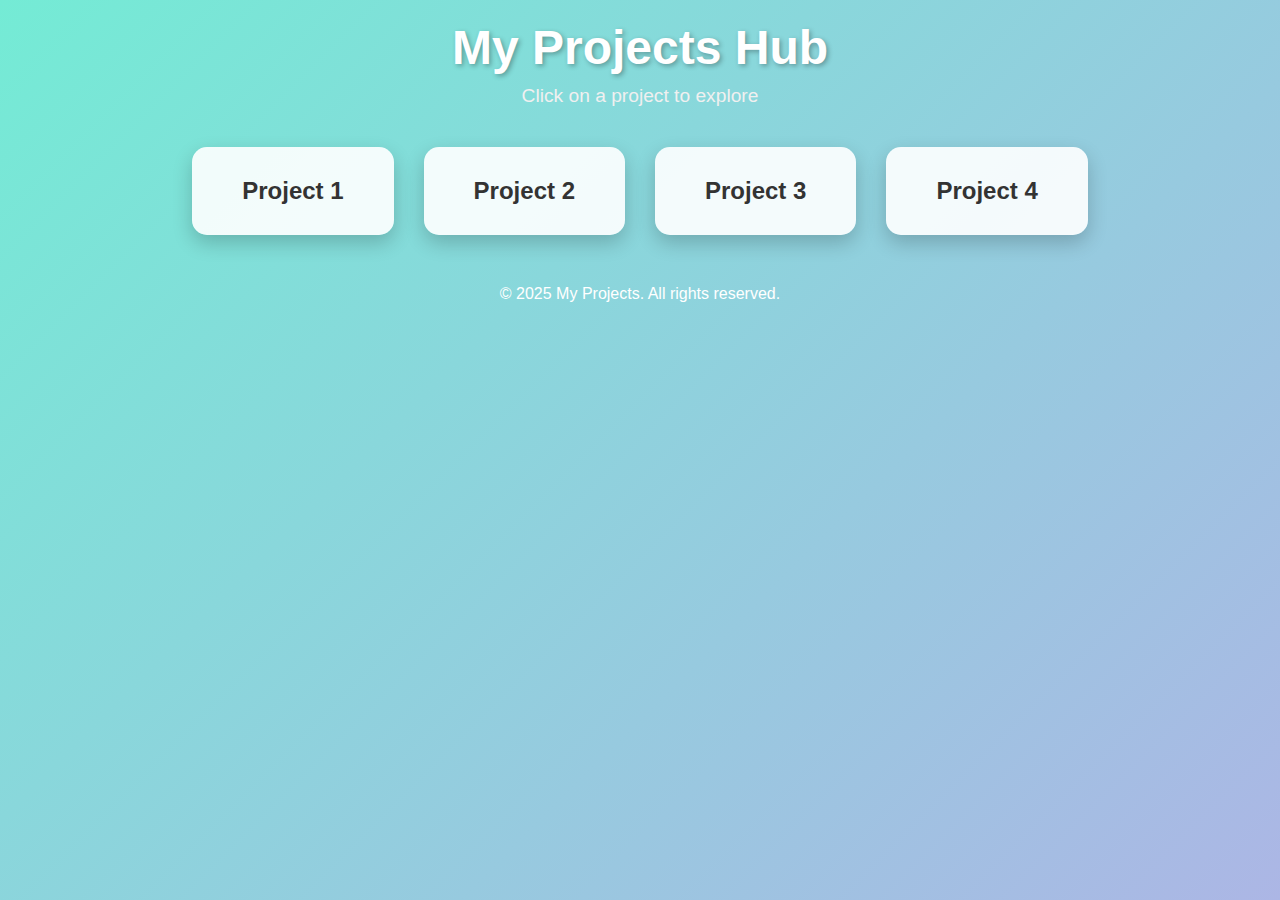
<file: index.html>
<!DOCTYPE html>
<html lang="en">
<head>
    <meta charset="UTF-8">
    <meta name="viewport" content="width=device-width, initial-scale=1.0">
    <title>All Projects</title>
    <link rel="stylesheet" href="style.css">
</head>
<body>
    <header>
        <h1>My Projects Hub</h1>
        <p>Click on a project to explore</p>
    </header>

    <main class="project-container">
        <div class="project-card">
            <a href="Project1/index1.html">Project 1</a>
        </div>
        <div class="project-card">
            <a href="Project2/index2.html">Project 2</a>
        </div>
        <div class="project-card">
            <a href="Project3/index3.html">Project 3</a>
        </div>
        <div class="project-card">
            <a href="Project4/index4.html">Project 4</a>
        </div>
    </main>

    <footer>
        <p>&copy; 2025 My Projects. All rights reserved.</p>
    </footer>
</body>
</html>
</file>
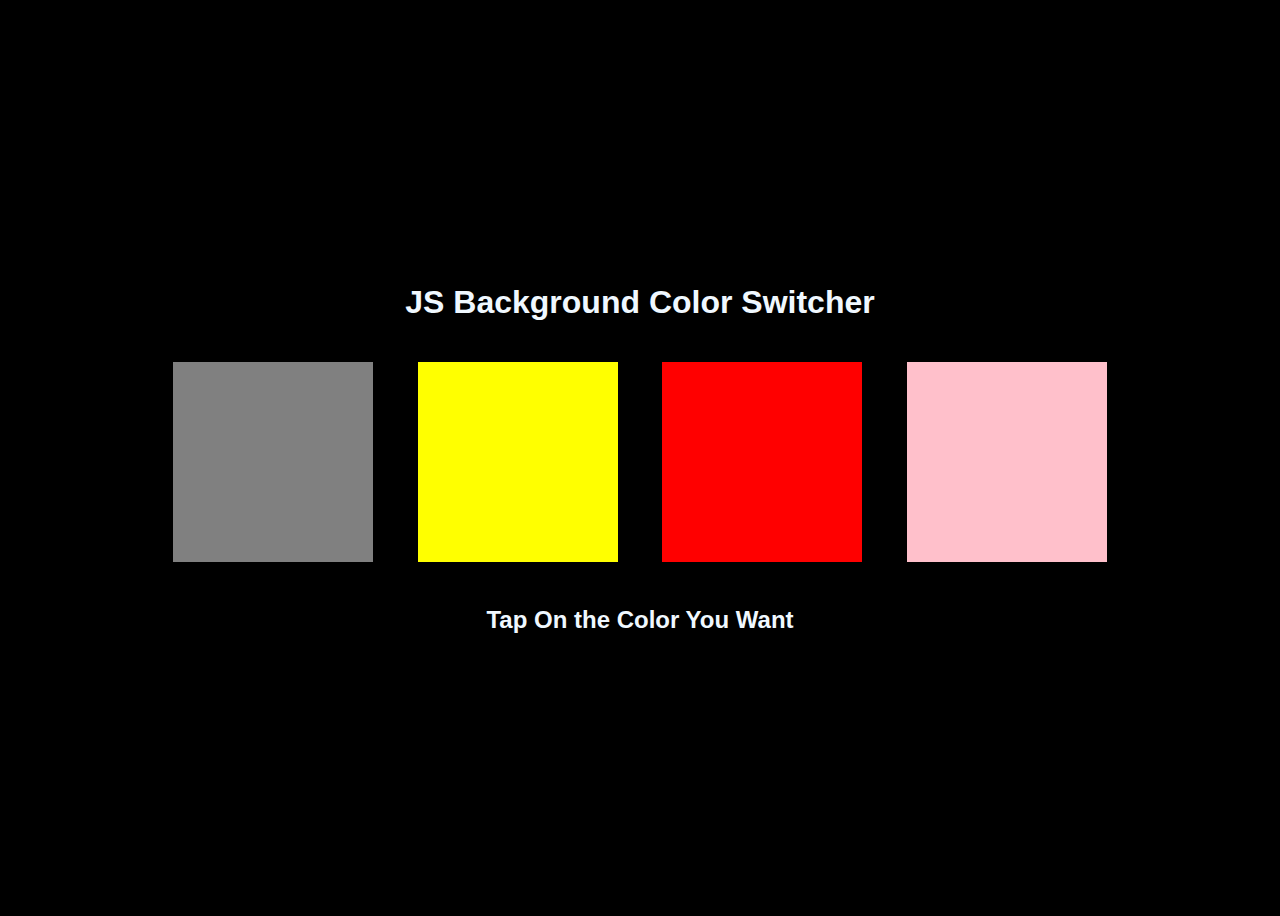
<file: Project1/index.html>
<!DOCTYPE html>
<html lang="en">
<head>
    <meta charset="UTF-8">
    <meta name="viewport" content="width=device-width, initial-scale=1.0">
    <title>Color Chnager</title>
    <link rel="stylesheet" href="style.css" />
</head>
<body style="background-color: black ; color: aliceblue;">
    <div class="par">
        <h1 class="childs" id="child1">JS Background Color Switcher</h1>
        <div class="childs" id="child2">
            <div class="boxes" id="grey"></div>
            <div class="boxes" id="yellow"></div>
            <div class="boxes" id="red"></div>
            <div class="boxes" id="pink"></div>
        </div>
        <h2 class="childs" id="chilld3">Tap On the Color You Want</h2>
    </div>
    <script src="script.js"></script>
</body>
</html>
</file>
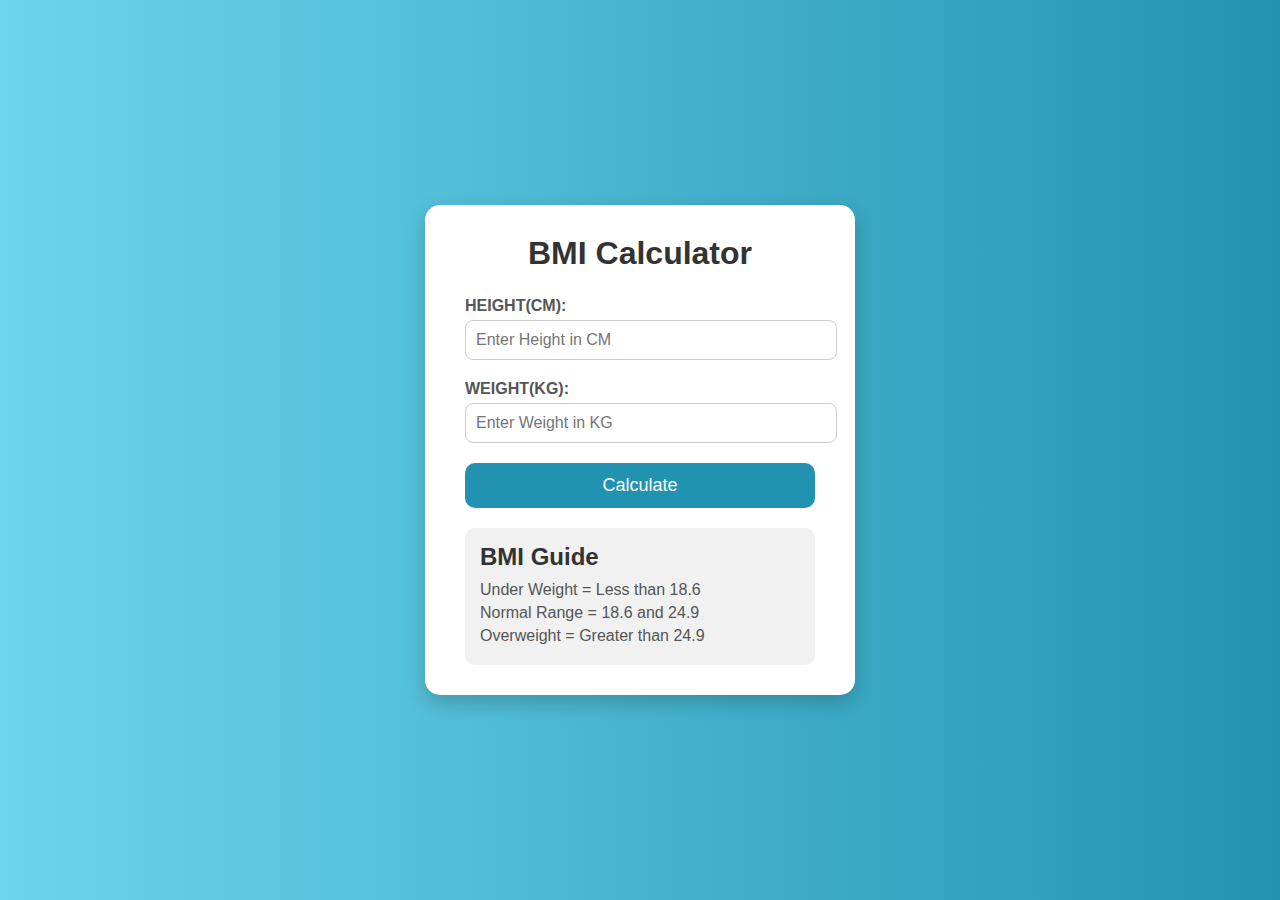
<file: Project2/index.html>
<!DOCTYPE html>
<html lang="en">
<head>
    <meta charset="UTF-8">
    <meta name="viewport" content="width=device-width, initial-scale=1.0">
    <title>BMI Calculator</title>
    <link rel="stylesheet" href="style.css">
</head>
<body>
    <div class="box" id="main">
        <h1>BMI Calculator</h1>
        <form id="bmiForm">
            <p class="inputs">
                <label>HEIGHT(CM): </label>
                <input type="text" id="height" placeholder="Enter Height in CM">
            </p>
            <p class="inputs">
                <label>WEIGHT(KG): </label>
                <input type="text" id="weight" placeholder="Enter Weight in KG">
            </p>
            <button type="submit" id="calculateBtn">Calculate</button>
            <div class="inbox">
                <h2>BMI Guide</h2>
                <p class="guides">Under Weight = Less than 18.6</p>
                <p class="guides">Normal Range = 18.6 and 24.9</p>
                <p class="guides">Overweight = Greater than 24.9</p>
            </div>
        </form>
    </div>
    <script src="script.js"></script>
</body>
</html>
</file>
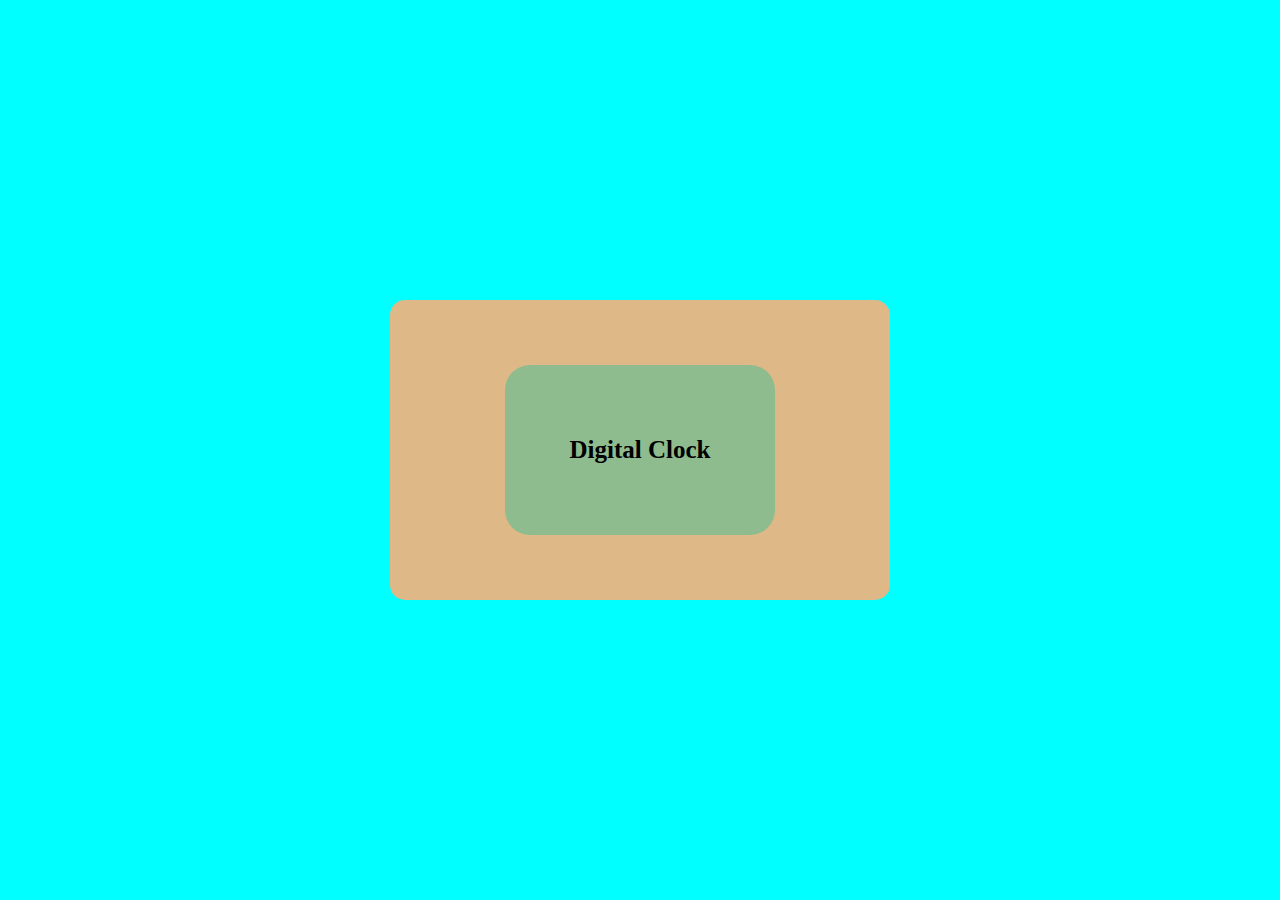
<file: Project3/index.html>
<!DOCTYPE html>
<html lang="en">
<head>
    <meta charset="UTF-8">
    <meta name="viewport" content="width=device-width, initial-scale=1.0">
    <title>Digitak Clock</title>
    <link rel="stylesheet" href="style.css">
</head>
<body>
    <div id="container">
        <div id="clock">
            <div id="text" class="inners">Digital Clock</div>
            <div id="display" class="inners"></div>
        </div>
    </div>
    <script src="script.js"></script>
</body>
</html>
</file>
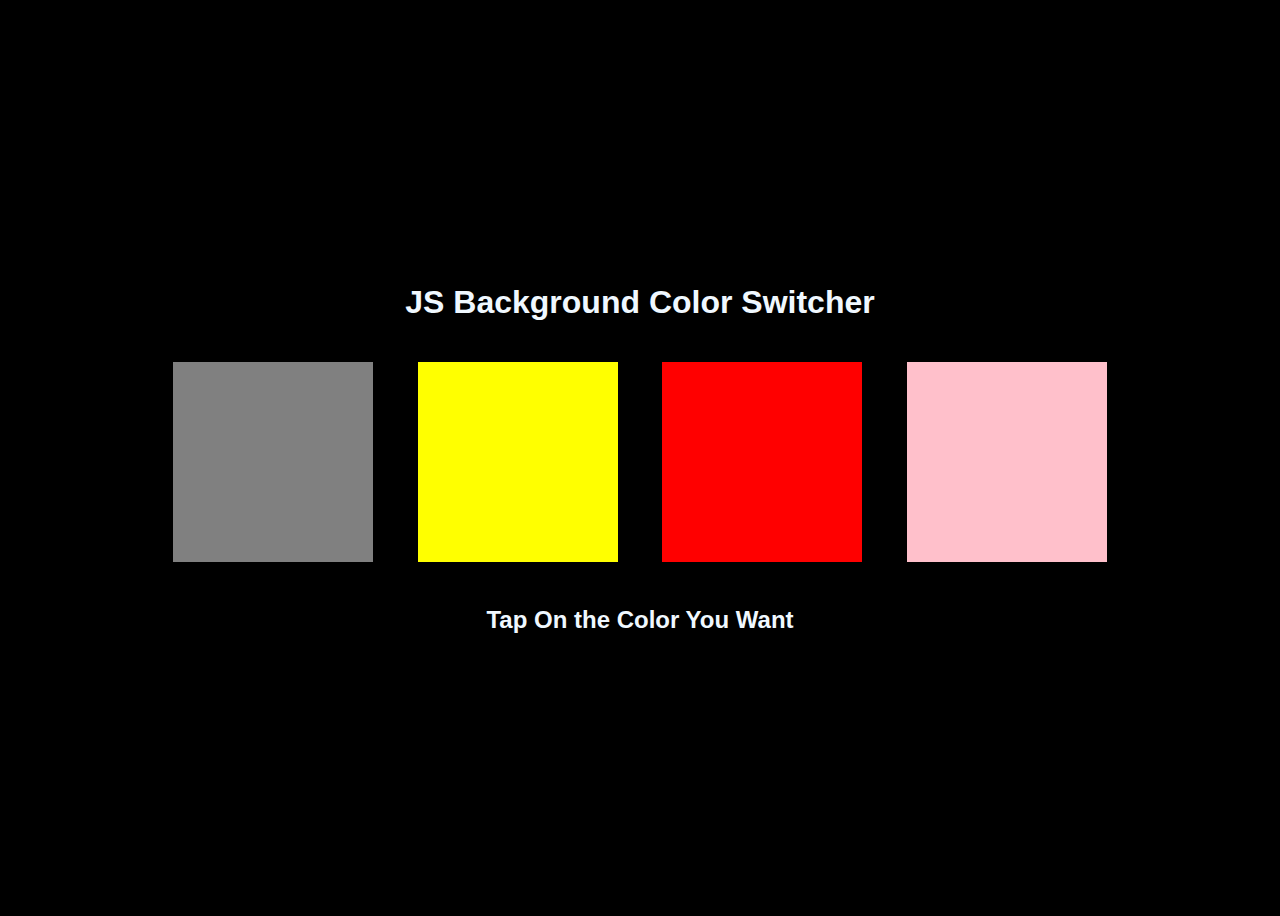
<file: Project1/index1.html>
<!DOCTYPE html>
<html lang="en">
<head>
    <meta charset="UTF-8">
    <meta name="viewport" content="width=device-width, initial-scale=1.0">
    <title>Color Changer</title>
    <link rel="stylesheet" href="style1.css"/>
</head>
<body style="background-color: black ; color: aliceblue;">
    <div class="par">
        <h1 class="childs" id="child1">JS Background Color Switcher</h1>
        <div class="childs" id="child2">
            <div class="boxes" id="grey"></div>
            <div class="boxes" id="yellow"></div>
            <div class="boxes" id="red"></div>
            <div class="boxes" id="pink"></div>
        </div>
        <h2 class="childs" id="chilld3">Tap On the Color You Want</h2>
    </div>
    
    <script src="script1.js"></script>
</body>
</html>
</file>
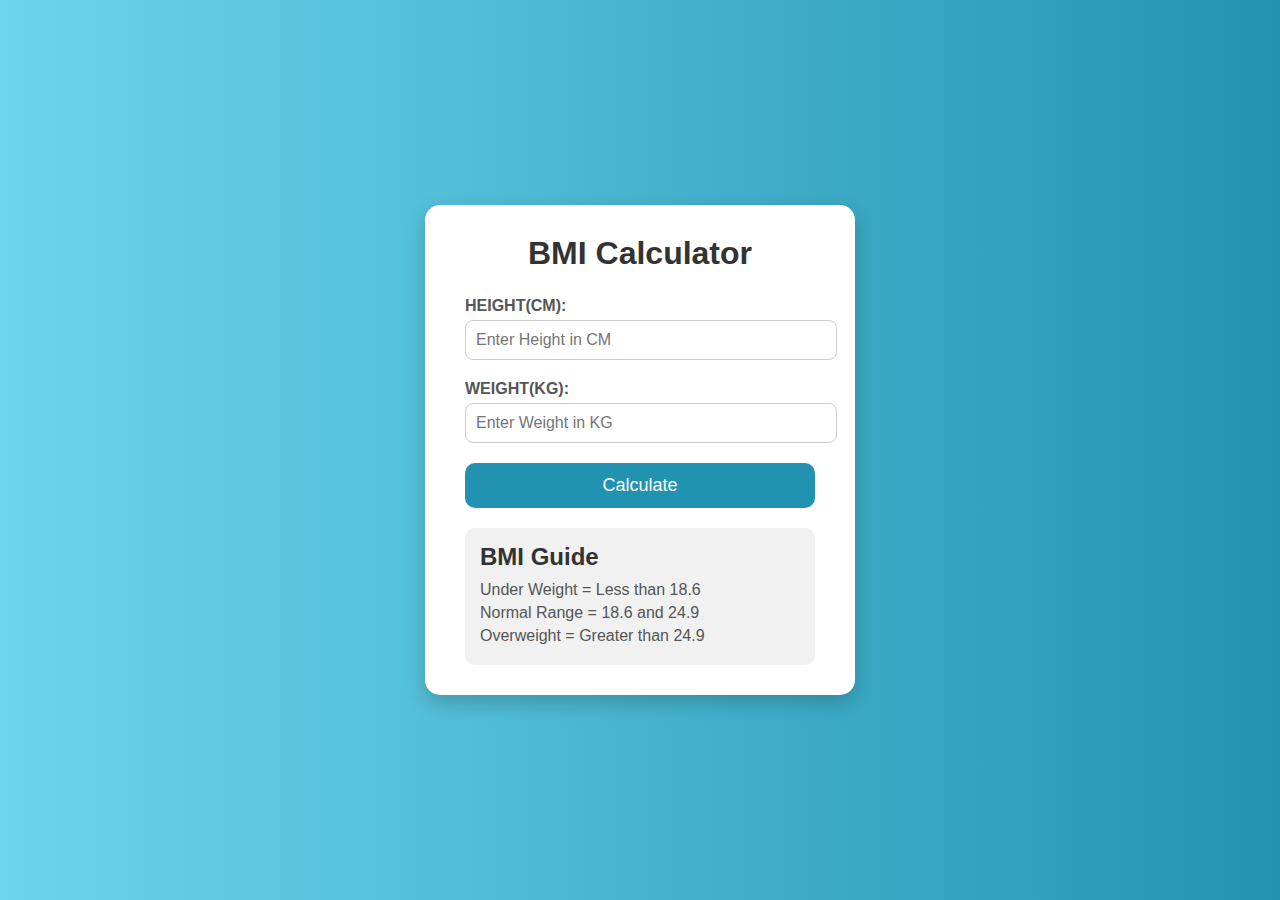
<file: Project2/index2.html>
<!DOCTYPE html>
<html lang="en">
<head>
    <meta charset="UTF-8">
    <meta name="viewport" content="width=device-width, initial-scale=1.0">
    <title>BMI Calculator</title>
    <link rel="stylesheet" href="style2.css">
</head>
<body>
    <div class="box" id="main">
        <h1>BMI Calculator</h1>
        <form id="bmiForm">
            <p class="inputs">
                <label>HEIGHT(CM): </label>
                <input type="text" id="height" placeholder="Enter Height in CM">
            </p>
            <p class="inputs">
                <label>WEIGHT(KG): </label>
                <input type="text" id="weight" placeholder="Enter Weight in KG">
            </p>
            <button type="submit" id="calculateBtn">Calculate</button>
            <div class="inbox">
                <h2>BMI Guide</h2>
                <p class="guides">Under Weight = Less than 18.6</p>
                <p class="guides">Normal Range = 18.6 and 24.9</p>
                <p class="guides">Overweight = Greater than 24.9</p>
            </div>
        </form>
    </div>
    <script src="script2.js"></script>
</body>
</html>
</file>
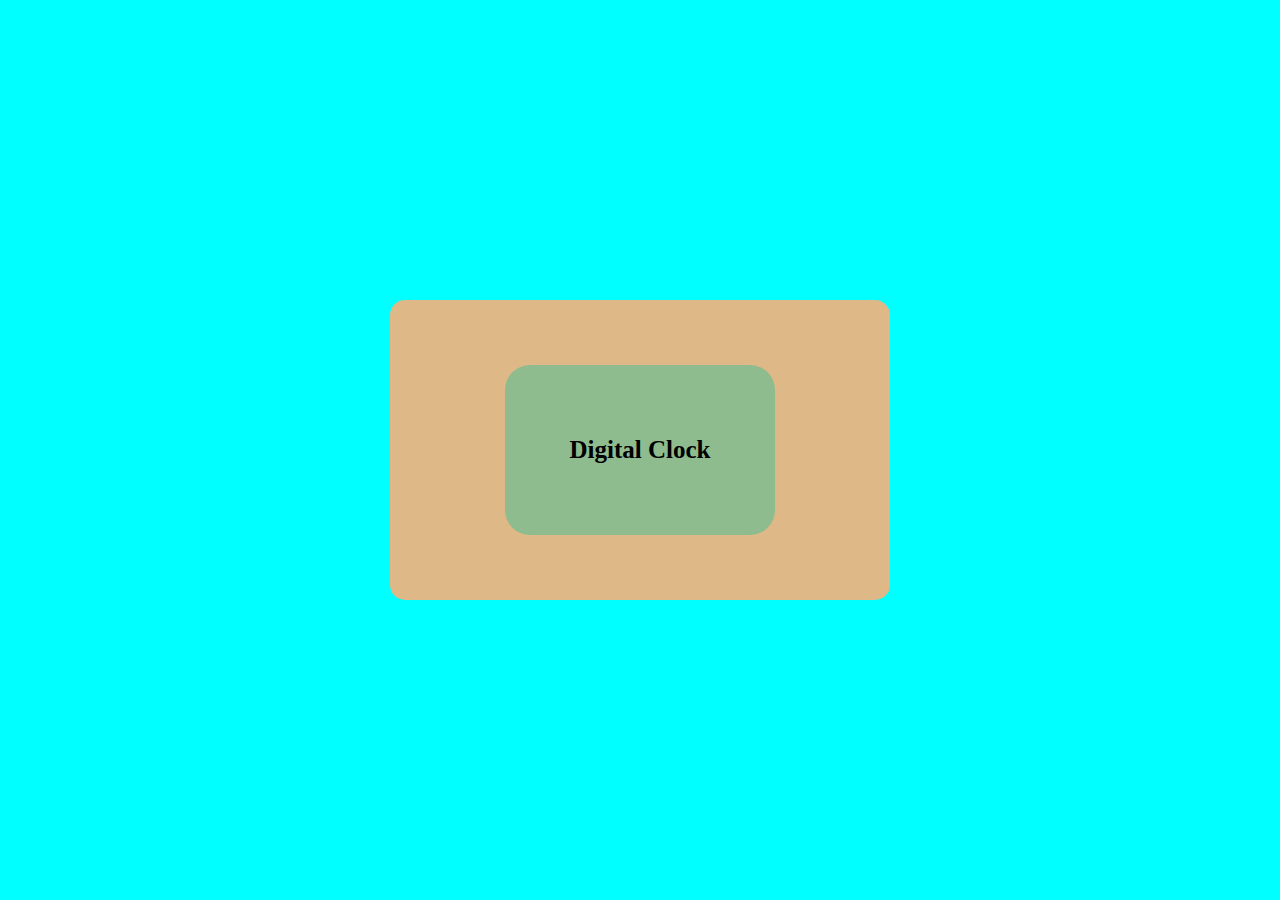
<file: Project3/index3.html>
<!DOCTYPE html>
<html lang="en">
<head>
    <meta charset="UTF-8">
    <meta name="viewport" content="width=device-width, initial-scale=1.0">
    <title>Digitak Clock</title>
    <link rel="stylesheet" href="style3.css">
</head>
<body>
    <div id="container">
        <div id="clock">
            <div id="text" class="inners">Digital Clock</div>
            <div id="display" class="inners"></div>
        </div>
    </div>
    <script src="script3.js"></script>
</body>
</html>
</file>
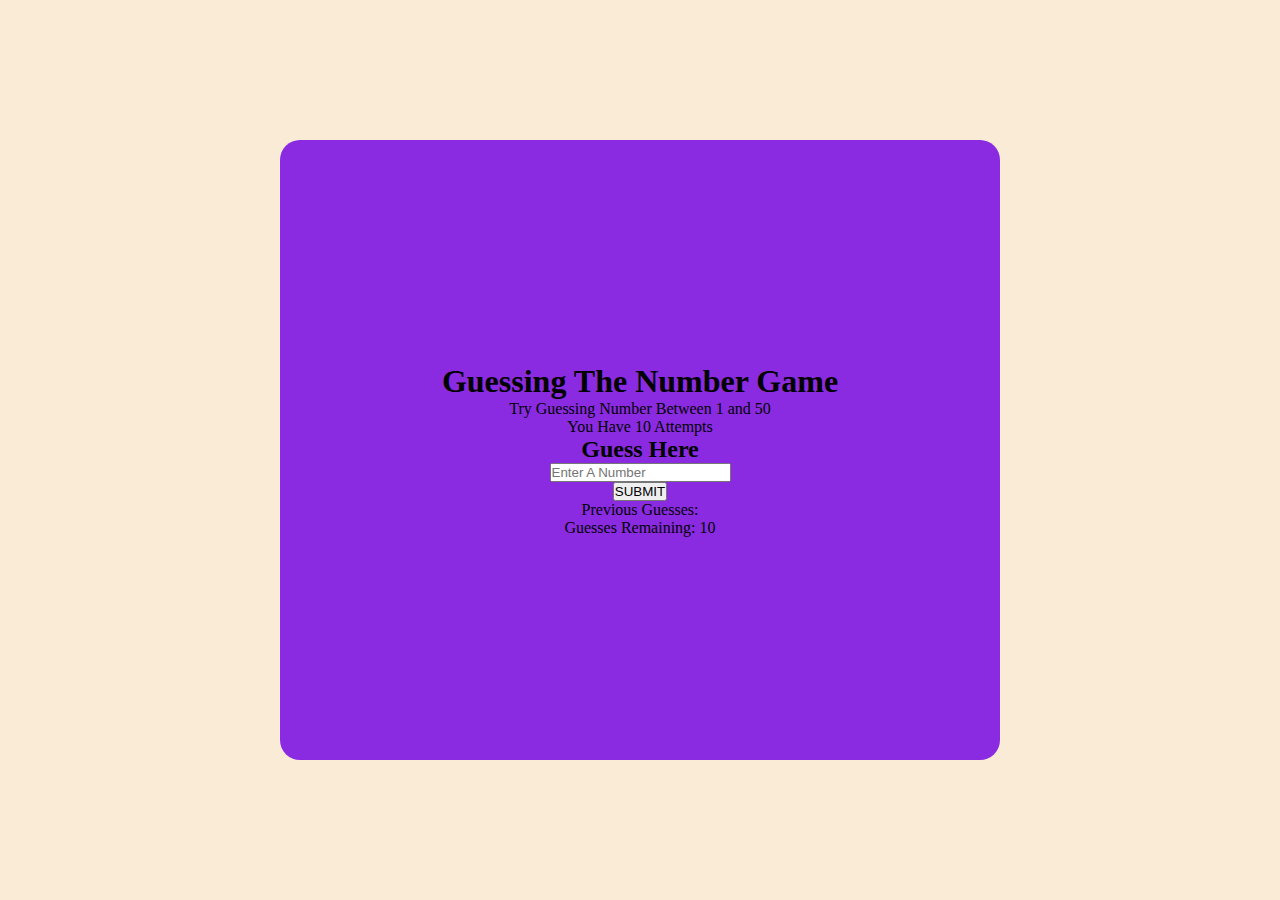
<file: Project4/index4.html>
<!DOCTYPE html>
<html lang="en">
<head>
    <meta charset="UTF-8">
    <meta name="viewport" content="width=device-width, initial-scale=1.0">
    <title>Guess The Number</title>
    <link rel="stylesheet" href="style4.css">
</head>
<body>
    <div id="container">
        <h1>Guessing The Number Game</h1>
        <p class="intro">Try Guessing Number Between 1 and 50</p>
        <p class="intro">You Have 10 Attempts</p>
        <h2>Guess Here</h2>
        <input type="text" id="nums" placeholder="Enter A Number">
        <p><button id="submitbtn">SUBMIT</button></p>
        <p class="outputs" id="prev">Previous Guesses: <span></span></p>
        <p class="outputs" id="final">Guesses Remaining: <span>10</span></p>
        </div>
    <script src="script4.js"></script>
</body>
</html>
</file>
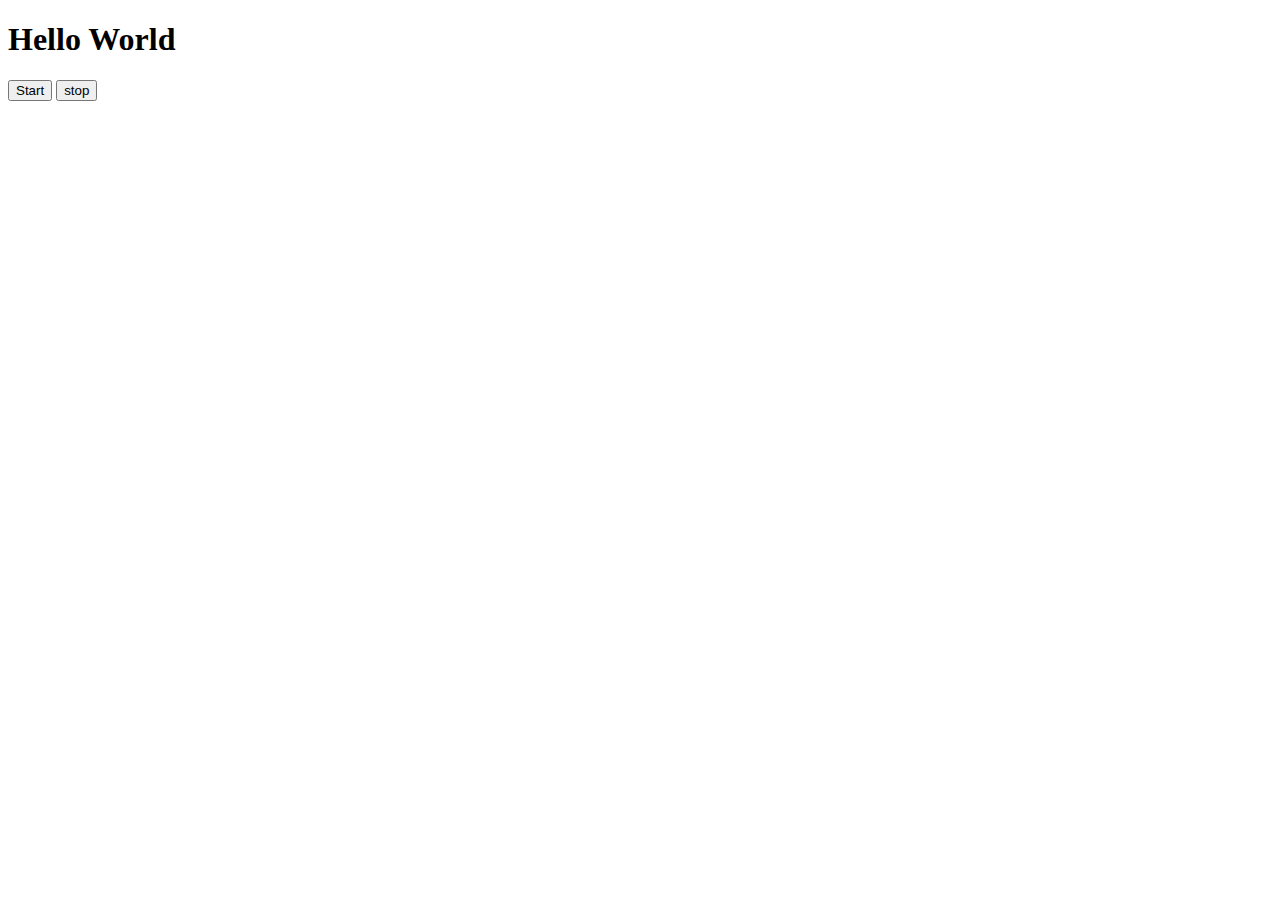
<file: Project5/index5.html>
<!DOCTYPE html>
<html lang="en">
<head>
    <meta charset="UTF-8">
    <meta name="viewport" content="width=device-width, initial-scale=1.0">
    <title>Random Background Changer</title>
</head>
<body>
    <h1 id="hello">Hello World</h1>
    <button class="btns" id="start">Start</button>
    <button class="btns" id="stop">stop</button>
    <script src="script5.js"></script>
</body>
</html>
</file>
<file: Project1/style.css>
html {
    margin: 0;
    padding: 0;
}

body {
    background-color: black;
    color: aliceblue;
    font-family: Arial, sans-serif;
}

.par {
    display: flex;
    flex-direction: column;
    align-items: center;
    justify-content: center;
    min-height: 100vh;
}

.boxes {
    width: 200px;
    height: 200px;
    margin: 20px;
    display: inline-block;
    cursor: pointer;
}

#grey { background-color: grey; }
#yellow { background-color: yellow; }
#red { background-color: red; }
#pink { background-color: pink; }
</file>
<file: Project2/style.css>
* {
    margin: 0;
    padding: 0;
    font-family: Arial, sans-serif;
}

body {
    height: 100vh;
    display: flex;
    justify-content: center;
    align-items: center;
    background: linear-gradient(to right, #6dd5ed, #2193b0);
}

.box {
    background-color: white;
    padding: 30px 40px;
    border-radius: 15px;
    box-shadow: 0 8px 20px rgba(0,0,0,0.2);
    width: 350px;
    text-align: center;
}


.box h1 {
    margin-bottom: 25px;
    color: #333;
}

/* Input fields */
.inputs {
    margin-bottom: 20px;
    text-align: left;
}

.inputs label {
    display: block;
    font-weight: bold;
    margin-bottom: 5px;
    color: #555;
}

.inputs input {
    width: 100%;
    padding: 10px;
    border-radius: 8px;
    border: 1px solid #ccc;
    font-size: 16px;
}

button {
    width: 100%;
    padding: 12px;
    border: none;
    border-radius: 10px;
    background-color: #2193b0;
    color: white;
    font-size: 18px;
    cursor: pointer;
    transition: background 0.3s ease;
}

button:hover {
    background-color: #6dd5ed;
}

.inbox {
    margin-top: 20px;
    text-align: left;
    background-color: #f1f1f1;
    padding: 15px;
    border-radius: 10px;
}

.inbox h2 {
    margin-bottom: 10px;
    color: #333;
}

.guides {
    margin-bottom: 5px;
    color: #555;
}
</file>
<file: Project3/style.css>
* {
    margin: 0;
    padding: 0;
}
body {
    display: flex;
    justify-content: center;
    align-items: center;
    height: 100vh;
    background-color: aqua;
}
#container {
    display: flex;
    justify-content: center;
    align-items: center;
    width: 500px;
    height: 300px;
    border-radius: 15px;
    background-color: burlywood;
}
#clock{
    padding: 10px;
    font: sans-serif;
    font-size: 25px;
    font-weight: bold;
    width: 250px;
    height: 150px;
    border-radius: 25px;
    text-align: center;
    align-content: center;
    background-color:darkseagreen;
}
#display{
    font-family: sans-serif;
    font-size: 40px;
}
.inners{
    margin: 10px;
}
</file>
<file: Project1/style1.css>
html {
    margin: 0;
    padding: 0;
}

body {
    background-color: black;
    color: aliceblue;
    font-family: Arial, sans-serif;
}
.par {
    display: flex;
    flex-direction: column;
    align-items: center;
    justify-content: center;
    min-height: 100vh;
}

.boxes {
    width: 200px;
    height: 200px;
    margin: 20px;
    display: inline-block;
    cursor: pointer;
}

#grey { background-color: grey; }
#yellow { background-color: yellow; }
#red { background-color: red; }
#pink { background-color: pink; }
</file>
<file: Project2/style2.css>
* {
    margin: 0;
    padding: 0;
    font-family: Arial, sans-serif;
}

body {
    height: 100vh;
    display: flex;
    justify-content: center;
    align-items: center;
    background: linear-gradient(to right, #6dd5ed, #2193b0);
}

.box {
    background-color: white;
    padding: 30px 40px;
    border-radius: 15px;
    box-shadow: 0 8px 20px rgba(0,0,0,0.2);
    width: 350px;
    text-align: center;
}


.box h1 {
    margin-bottom: 25px;
    color: #333;
}

/* Input fields */
.inputs {
    margin-bottom: 20px;
    text-align: left;
}

.inputs label {
    display: block;
    font-weight: bold;
    margin-bottom: 5px;
    color: #555;
}

.inputs input {
    width: 100%;
    padding: 10px;
    border-radius: 8px;
    border: 1px solid #ccc;
    font-size: 16px;
}
button {
    width: 100%;
    padding: 12px;
    border: none;
    border-radius: 10px;
    background-color: #2193b0;
    color: white;
    font-size: 18px;
    cursor: pointer;
    transition: background 0.3s ease;
}

button:hover {
    background-color: #6dd5ed;
}

.inbox {
    margin-top: 20px;
    text-align: left;
    background-color: #f1f1f1;
    padding: 15px;
    border-radius: 10px;
}

.inbox h2 {
    margin-bottom: 10px;
    color: #333;
}

.guides {
    margin-bottom: 5px;
    color: #555;
}
</file>
<file: Project3/style3.css>
* {
    margin: 0;
    padding: 0;
}
body {
    display: flex;
    justify-content: center;
    align-items: center;
    height: 100vh;
    background-color: aqua;
}

#container {
    display: flex;
    justify-content: center;
    align-items: center;
    width: 500px;
    height: 300px;
    border-radius: 15px;
    background-color: burlywood;
}
#clock{
    padding: 10px;
    font: sans-serif;
    font-size: 25px;
    font-weight: bold;
    width: 250px;
    height: 150px;
    border-radius: 25px;
    text-align: center;
    align-content: center;
    background-color:darkseagreen;
}
#display{
    font-family: sans-serif;
    font-size: 40px;
}
.inners{
    margin: 10px;
}
</file>
<file: Project4/style4.css>
*{
    margin: 0px;
    padding: 0px;
}
body{
    background-color: antiquewhite;
    display: flex;
    height: 100vh;
    justify-content: center;
    align-items: center;
}
#container{
    background-color: blueviolet;
    align-content: center;
    text-align: center;
    height: 600px;
    width: 700px;
    border: 3px;
    border-radius: 20px;
    padding: 10px;
}
</file>
<file: style.css>
/* Reset and base styles */
* {
    margin: 0;
    padding: 0;
    box-sizing: border-box;
    font-family: 'Segoe UI', Tahoma, Geneva, Verdana, sans-serif;
}

body {
    background: linear-gradient(135deg, #74ebd5, #ACB6E5);
    min-height: 100vh;
    display: flex;
    flex-direction: column;
    align-items: center;
    justify-content: flex-start;
    padding: 20px;
    color: #333;
}

/* Header styles */
header {
    text-align: center;
    margin-bottom: 40px;
}

header h1 {
    font-size: 3rem;
    margin-bottom: 10px;
    color: #fff;
    text-shadow: 2px 2px 5px rgba(0,0,0,0.3);
}

header p {
    font-size: 1.2rem;
    color: #f0f0f0;
}

/* Project container styles */
.project-container {
    display: flex;
    gap: 30px;
    flex-wrap: wrap;
    justify-content: center;
}

/* Project card styles */
.project-card {
    background: rgba(255, 255, 255, 0.9);
    border-radius: 15px;
    padding: 30px 50px;
    box-shadow: 0 8px 20px rgba(0, 0, 0, 0.2);
    transition: transform 0.3s ease, box-shadow 0.3s ease;
}

.project-card a {
    text-decoration: none;
    font-size: 1.5rem;
    color: #333;
    font-weight: bold;
}

.project-card:hover {
    transform: translateY(-10px);
    box-shadow: 0 12px 25px rgba(0, 0, 0, 0.3);
}

/* Footer styles */
footer {
    margin-top: 50px;
    text-align: center;
    color: #fff;
}
</file>
